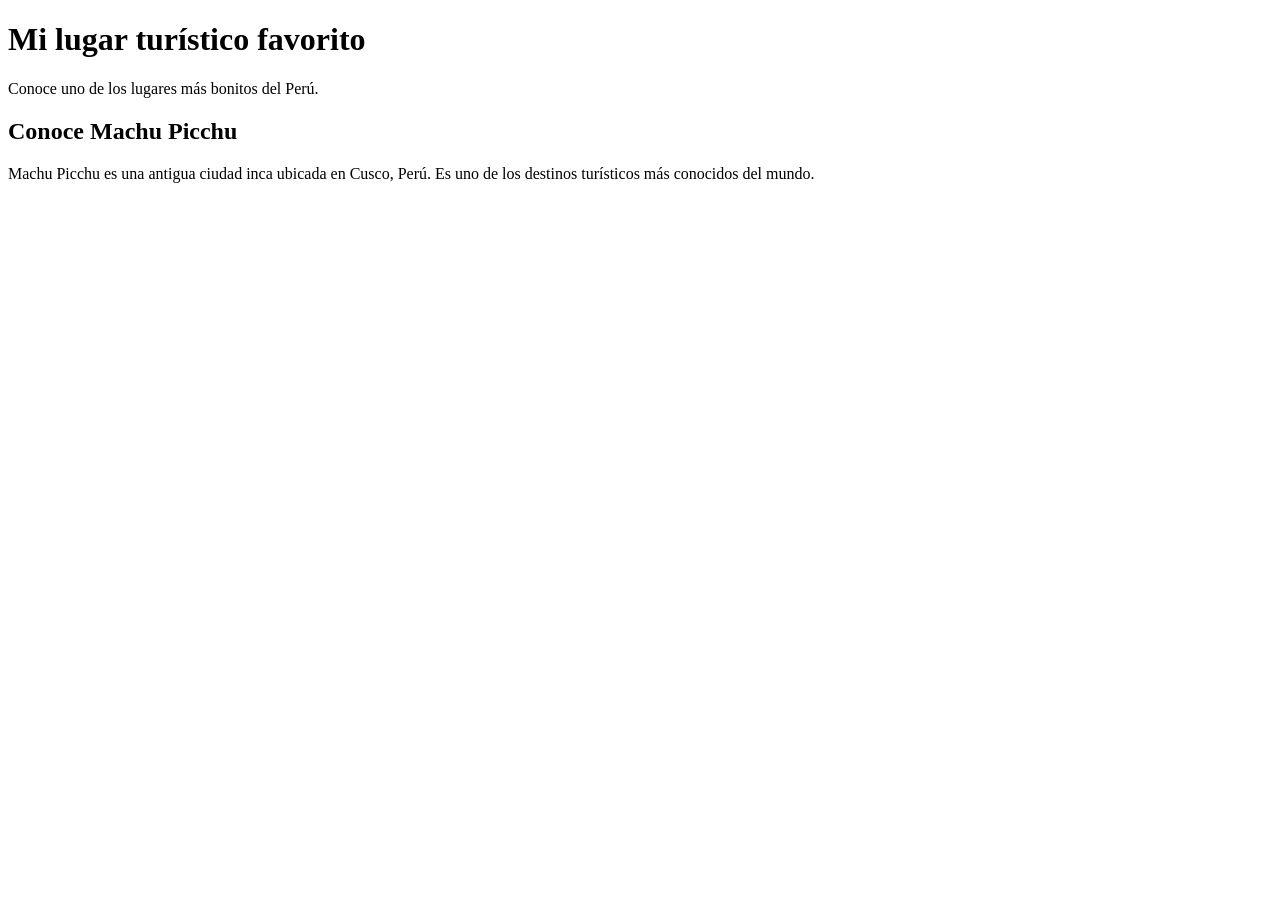
<file: completed-examples/lesson-02/index.html>
<!doctype html>
<html lang="es">
  <head>
    <meta charset="UTF-8" />
    <meta name="viewport" content="width=device-width, initial-scale=1.0" />
    <title>Mi lugar favorito</title>
  </head>
  <body>
    <h1>Mi lugar turístico favorito</h1>
    <p title="Machu Picchu está en Cusco, Perú">Conoce uno de los lugares más bonitos del Perú.</p>

    <h2>Conoce Machu Picchu</h2>
    <p>
      Machu Picchu es una antigua ciudad inca ubicada en Cusco, Perú. Es uno de los destinos
      turísticos más conocidos del mundo.
    </p>
  </body>
</html>
</file>
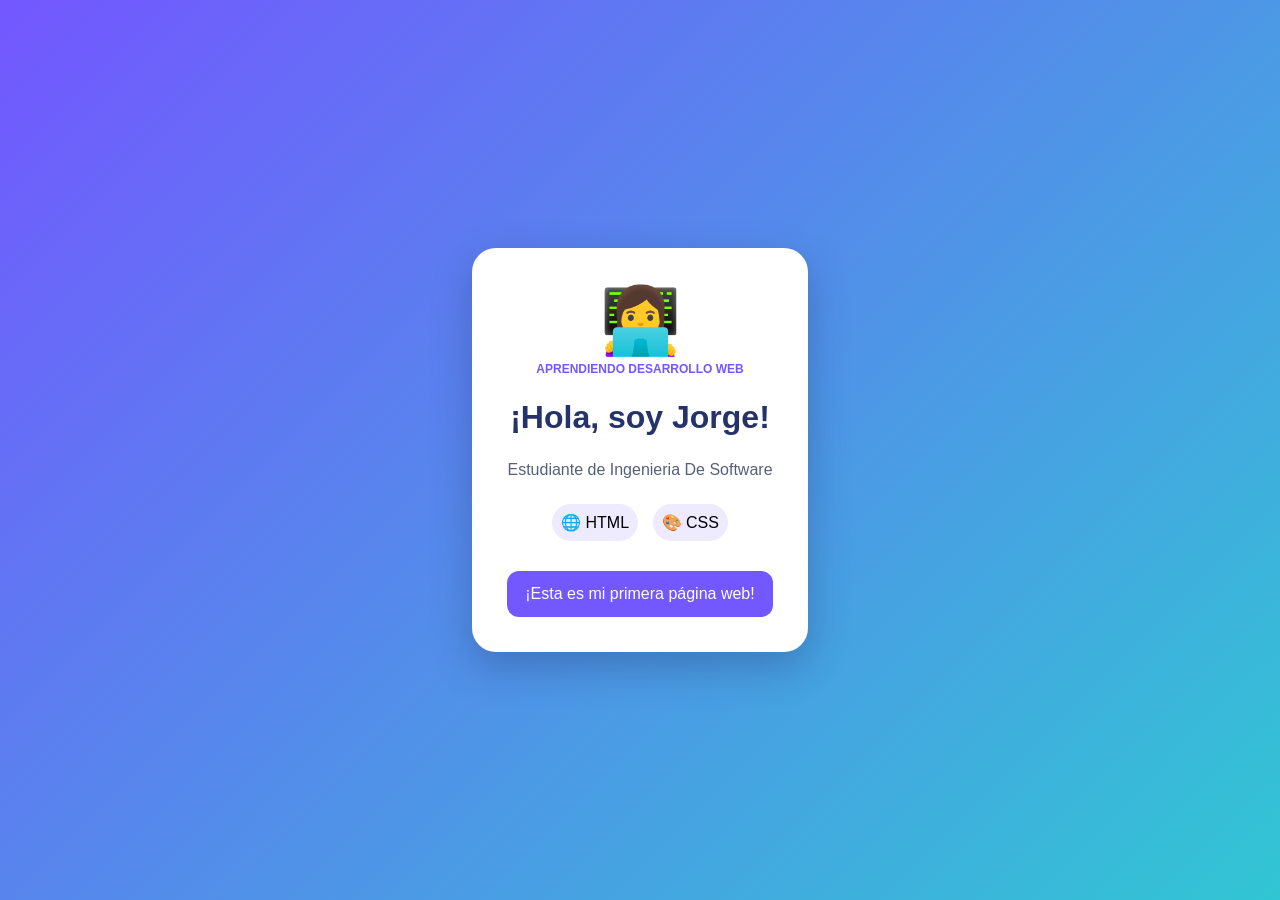
<file: completed-examples/lesson-05/index.html>
<!DOCTYPE html>
<html lang="es">
<head>
  <meta charset="UTF-8">
  <meta name="viewport" content="width=device-width, initial-scale=1">
  <title>Mi primera web</title>
  <link rel="stylesheet" href="style.css">
</head>
<body>
  <main class="tarjeta">
    <div class="avatar">👩‍💻</div>
    <span class="etiqueta">APRENDIENDO DESARROLLO WEB</span>
    <h1>¡Hola, soy Jorge!</h1>
    <p>Estudiante de Ingenieria De Software</p>
    <div class="habilidades">
      <span>🌐 HTML</span>
      <span>🎨 CSS</span>
    </div>
    <div class="proyecto">¡Esta es mi primera página web!</div>
  </main>
</body>
</html>
</file>
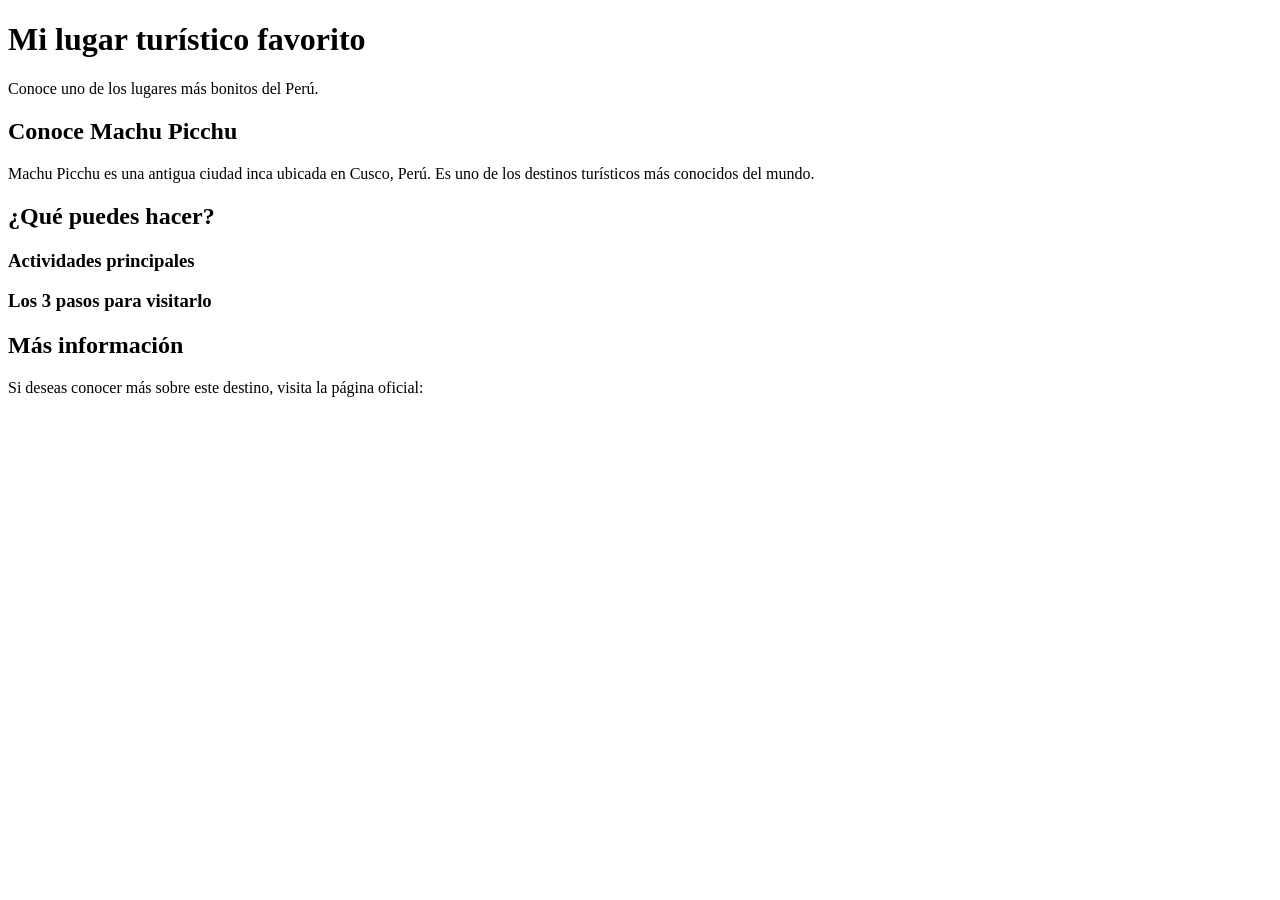
<file: starter-files/lesson-03/index.html>
<!DOCTYPE html>
<html lang="es">
<head>
    <meta charset="UTF-8">
    <meta name="viewport" content="width=device-width, initial-scale=1.0">
    <title>Mi lugar favorito</title>
</head>
<body>

<h1>Mi lugar turístico favorito</h1>
<p>Conoce uno de los lugares más bonitos del Perú.</p>

<h2>Conoce Machu Picchu</h2>

<!-- Paso 1: agrega una imagen de Machu Picchu utilizando la etiqueta <img>.
     Incluye los atributos src, alt y width. -->

<p>
    Machu Picchu es una antigua ciudad inca ubicada
    en Cusco, Perú. Es uno de los destinos turísticos
    más conocidos del mundo.
</p>

<h2>¿Qué puedes hacer?</h2>

<h3>Actividades principales</h3>

<!-- Paso 2: crea una lista desordenada utilizando <ul>.
     Agrega cuatro actividades con la etiqueta <li>. -->

<h3>Los 3 pasos para visitarlo</h3>

<!-- Paso 3: crea una lista ordenada utilizando <ol>.
     Agrega tres pasos para visitar Machu Picchu con <li>. -->

<h2>Más información</h2>

<p>
    Si deseas conocer más sobre este destino,
    visita la página oficial:
</p>

<!-- Paso 4: crea un enlace utilizando <a>.
     Usa el atributo href con la dirección
     https://www.machupicchu.gob.pe/
     y agrega target="_blank". -->

</body>
</html>
</file>
<file: completed-examples/lesson-05/style.css>
body {
  min-height: 100vh;
  margin: 0;
  display: grid;
  place-items: center;
  font-family: Arial, sans-serif;
  background: linear-gradient(135deg, #7357ff, #31c6d4);
}

.tarjeta {
  max-width: 420px;
  margin: 20px;
  padding: 35px;
  text-align: center;
  background: white;
  border-radius: 24px;
  box-shadow: 0 15px 40px #25336a55;
}

.avatar { font-size: 65px; }
.etiqueta { color: #7357ff; font-size: 12px; font-weight: bold; }
h1 { color: #25336a; }
p { color: #566078; line-height: 1.6; }

.habilidades span {
  display: inline-block;
  margin: 5px;
  padding: 9px;
  background: #eeeaff;
  border-radius: 20px;
}

.proyecto {
  margin-top: 25px;
  padding: 14px;
  color: white;
  background: #7357ff;
  border-radius: 12px;
}
</file>
